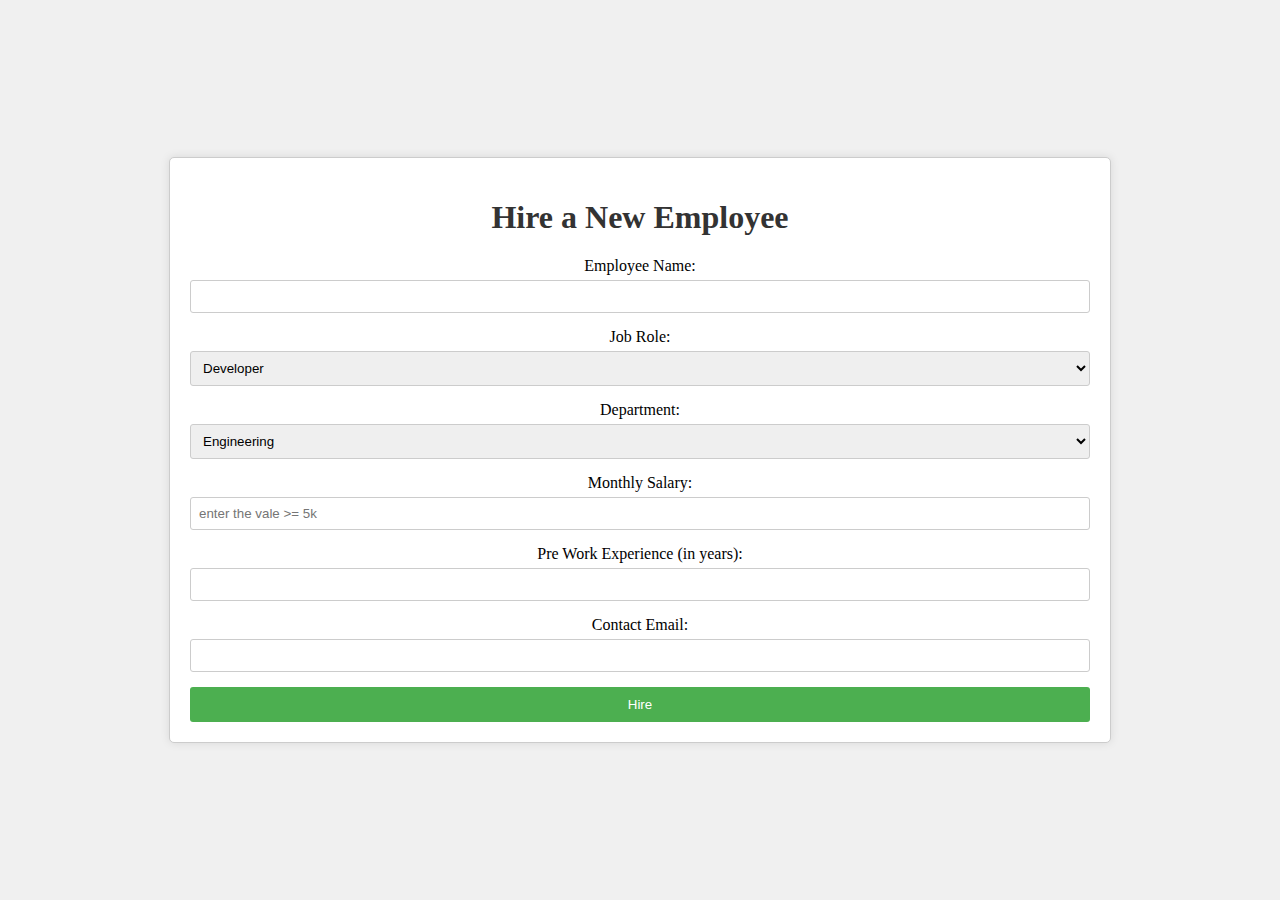
<file: index.html>
<!DOCTYPE html>
<html lang="en">
  <head>
    <meta charset="UTF-8" />
    <meta name="viewport" content="width=device-width, initial-scale=1.0" />
    <link rel="stylesheet" href="main.css" />
    <title>Hire a New Employee</title>
  </head>
  <body>
    <div class="container">
      <h1>Hire a New Employee</h1>
      <form id="employeeForm">
        <label for="employeeName">Employee Name:</label>
        <input     type="text" id="employeeName"       autocapitalize="on"     name="employeeName" required />

        <label for="jobRole">Job Role:</label>
        <select id="jobRole" name="jobRole" required>
          <option value="developer">Developer</option>
          <option value="designer">Designer</option>
          <option value="manager">Manager</option>
        </select>

        <label for="department">Department:</label>
        <select id="department" name="department" required>
          <option value="engineering">Engineering</option>
          <option value="design">Design</option>
          <option value="marketing">Marketing</option>
        </select>

        <label for="monthlySalary">Monthly Salary:</label>
        <input type="number" id="monthlySalary"  placeholder="enter the vale >= 5k" name="monthlySalary" required />

        <label for="experience">Pre Work Experience (in years):</label>
        <input type="number" id="experience" name="experience" required />

        <label for="contactEmail">Contact Email:</label>
        <input type="email" id="contactEmail" name="contactEmail" required />

        <button type="button" onclick="hireEmployee()">Hire</button>



      </form>
    </div>

    <script src="main.js"></script>
  </body>
</html>
</file>
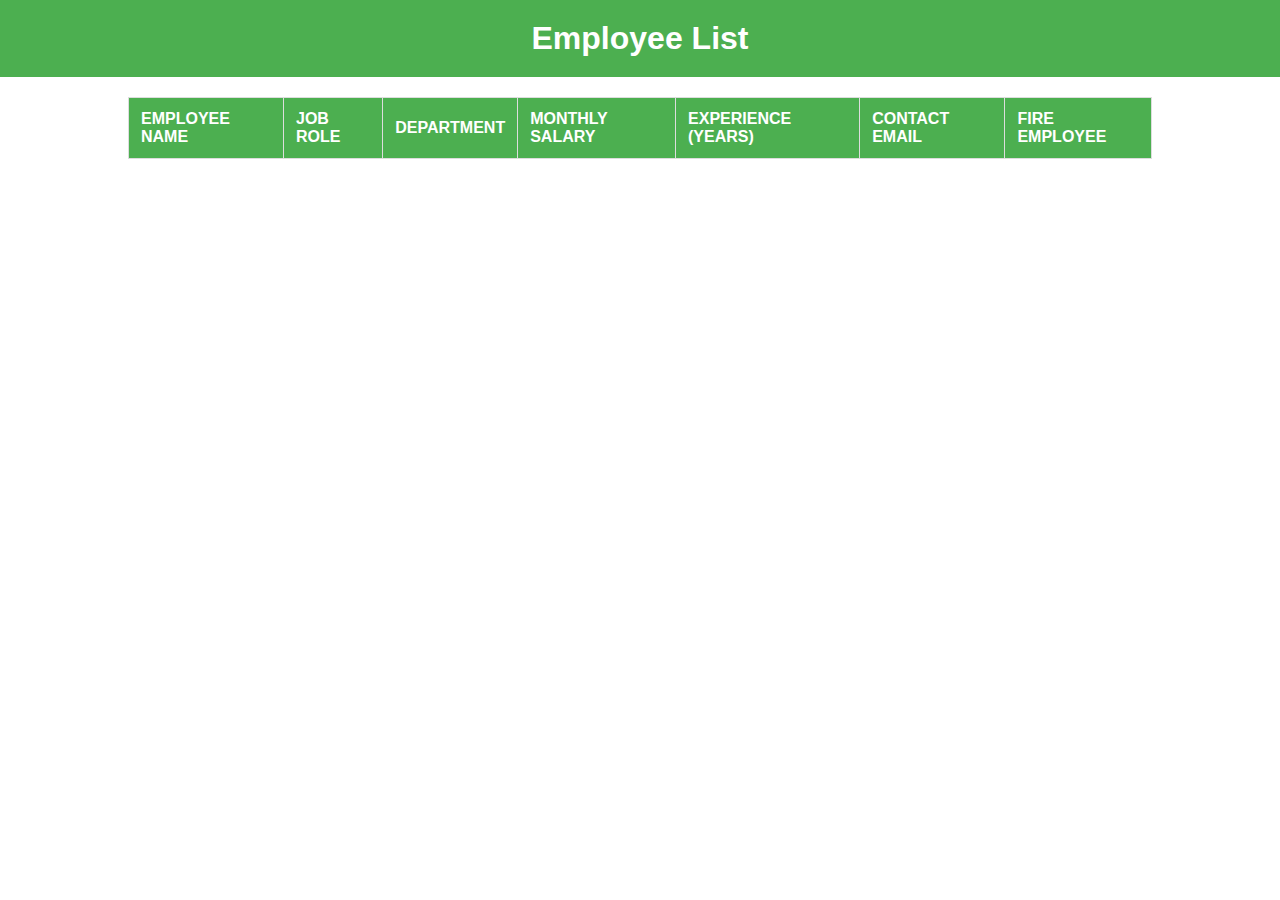
<file: localStorage.html>
<!DOCTYPE html>
<html lang="en">
<head>
  <meta charset="UTF-8">
  <meta name="viewport" content="width=device-width, initial-scale=1.0">
  <title>Employee List</title>
  <link rel="stylesheet" href="localStorage.css">
</head>
<body>
  <h1>Employee List</h1>
  <div class="containerLocal">
    <table id="employeeTable">
      <thead>
        <tr>
          <th>Employee Name</th>
          <th>Job Role</th>
          <th>Department</th>
          <th>Monthly Salary</th>
          <th>Experience (years)</th>
          <th>Contact Email</th>
          <th>Fire Employee</th>
        </tr>
      </thead>
      <tbody id="employeeTableBody">
        <!-- Table body content will be inserted here -->
      </tbody>
    </table>
  </div>
  <script src="./localStorage.js"></script>
</body>
</html>
</file>
<file: main.css>
body {
  display: flex;
  align-items: center;
  justify-content: center;
  height: 100vh;
  margin: 0;
  background-color: #f0f0f0;
}

.container {


  width: 900px;
  padding: 20px;
  border: 1px solid #ccc;
  border-radius: 5px;
  box-shadow: 0 0 10px rgba(0, 0, 0, 0.1);
  background-color: #fff;
  text-align: center;
}

h1 {
  color: #333;
}

form {
  display: flex;
  flex-direction: column;
}

label {
  margin-bottom: 5px;
}

input, select {
  padding: 8px;
  margin-bottom: 15px;
  border: 1px solid #ccc;
  border-radius: 3px;
}

button {
  background-color: #4CAF50;
  color: white;
  padding: 10px;
  border: none;
  border-radius: 3px;
  cursor: pointer;
}

button:hover {
  background-color: #45a049;
}
</file>
<file: localStorage.css>
body {
  margin: 0;
  padding: 0;
  font-family: Arial, sans-serif;
}

h1 {
  text-align: center;
  background-color: #4CAF50;
  color: white;
  padding: 20px 0;
  margin: 0;
}

.containerLocal {
  width: 80%;
  margin: 20px auto;
  overflow-x: auto; /* Enable horizontal scrolling if needed */
}

table {
  width: 100%;
  border-collapse: collapse;
}

thead {
  background-color: #4CAF50; 
  color: white;
  position: sticky;
  top: 0;
  z-index: 1; /* Ensure the header stays above other content */
}

th, td {
  padding: 12px;
  text-align: left;
  border: 1px solid #ddd;
}

th {
  text-transform: uppercase;
}
</file>
